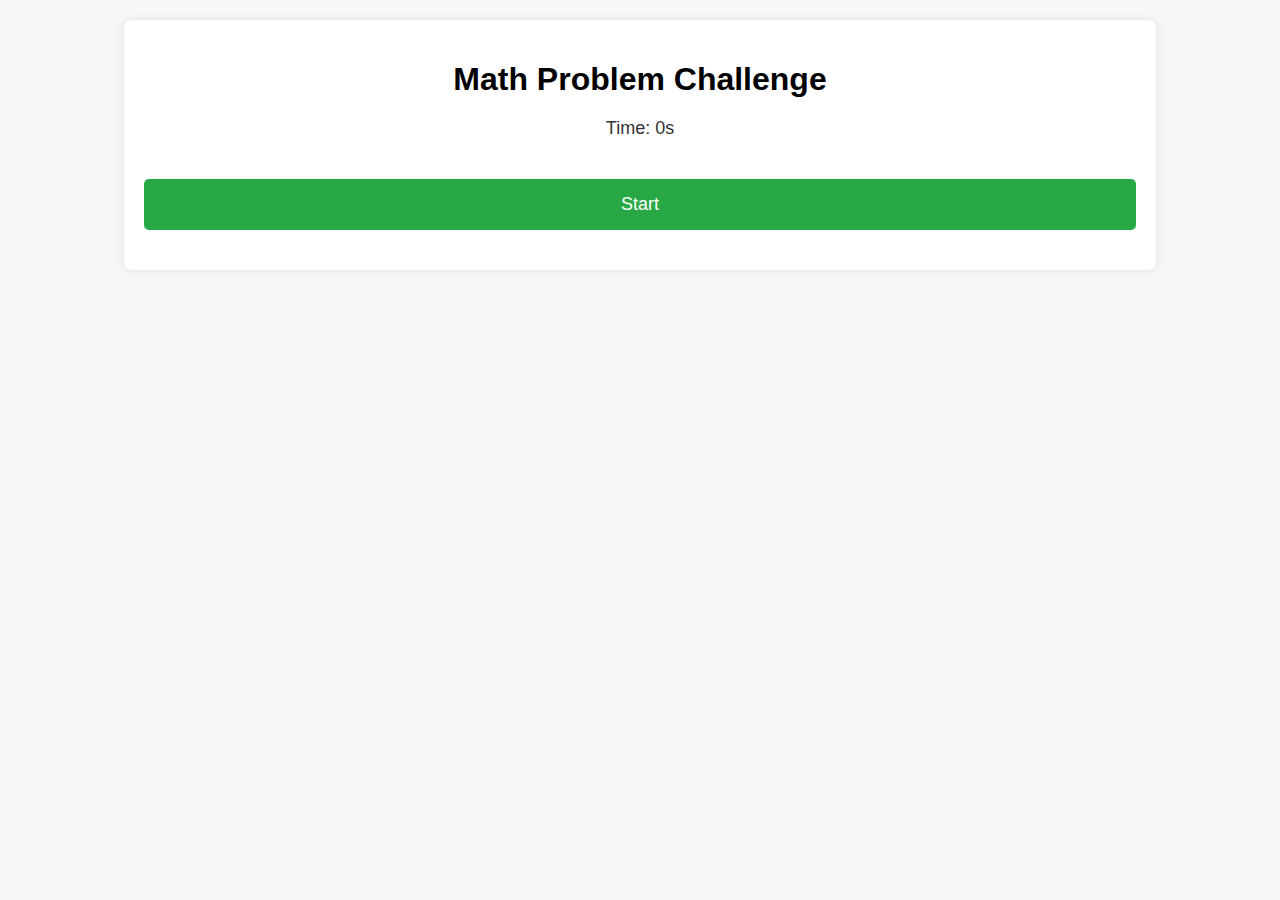
<file: index.html>
<!DOCTYPE html>
<html lang="en">
<head>
    <meta charset="UTF-8">
    <meta name="viewport" content="width=device-width, initial-scale=1.0">
    <title>Math Problem Challenge</title>
    <link rel="stylesheet" href="styles.css">
</head>
<body>
    <div class="container">
        <h1>Math Problem Challenge</h1>
        <div id="timer">Time: 0s</div>

        <button id="start-button" onclick="startChallenge()">Start</button>

        <div class="problem-container" id="problem-container" style="display: none;"></div>

        <button id="submit-button" onclick="checkAnswers()" style="display: none;">Submit Answers</button>
        <div id="result"></div>
        
        <div id="wrong-answers" style="display: none;">
            <h3>Incorrect Answers:</h3>
            <div class="wrong-answers-container"></div>
        </div>

        <button id="restart-button" onclick="restartChallenge()" style="display: none;">Restart</button>
    </div>

    <script src="app.js"></script>
</body>
</html>
</file>
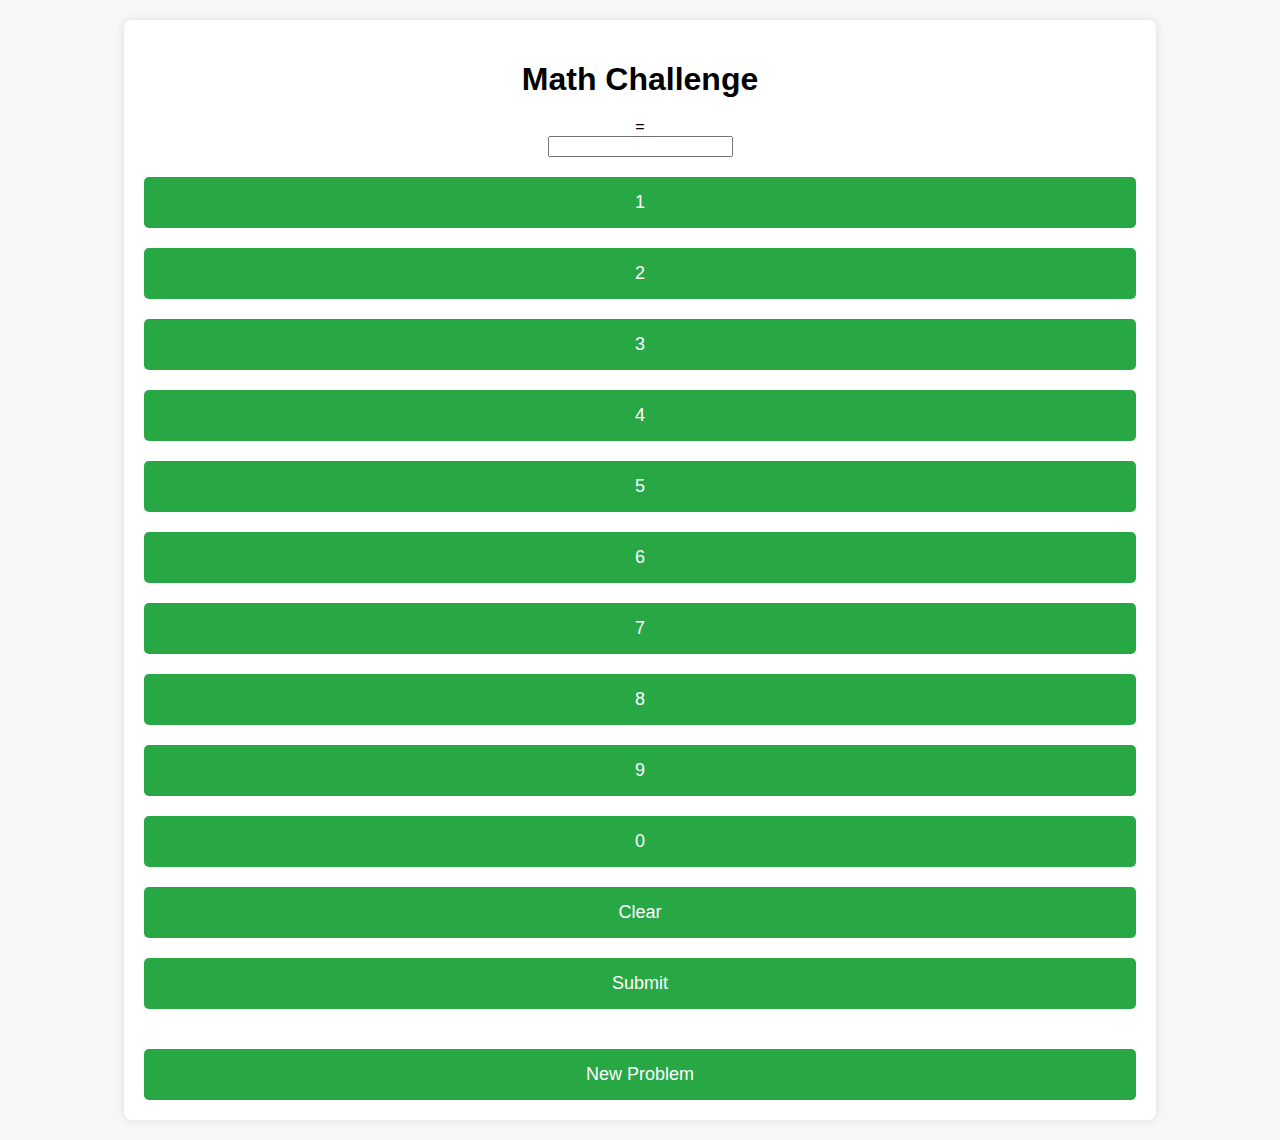
<file: Home.html>
<!DOCTYPE html>
<html lang="en">
<head>
    <meta charset="UTF-8">
    <meta name="viewport" content="width=device-width, initial-scale=1.0">
    <title>Math Web App</title>
    <link rel="stylesheet" href="styles.css">
</head>
<body>
    <div class="container">
        <h1>Math Challenge</h1>
        <div class="problem">
            <span id="num1"></span> <span id="operator"></span> <span id="num2"></span> = 
            <input type="text" id="answer" readonly>
        </div>
        <div id="keypad">
            <!-- Keypad buttons -->
            <button onclick="appendNumber('1')">1</button>
            <button onclick="appendNumber('2')">2</button>
            <button onclick="appendNumber('3')">3</button>
            <button onclick="appendNumber('4')">4</button>
            <button onclick="appendNumber('5')">5</button>
            <button onclick="appendNumber('6')">6</button>
            <button onclick="appendNumber('7')">7</button>
            <button onclick="appendNumber('8')">8</button>
            <button onclick="appendNumber('9')">9</button>
            <button onclick="appendNumber('0')">0</button>
            <button onclick="clearAnswer()">Clear</button>
            <button onclick="checkAnswer()">Submit</button>
        </div>
        <div id="result"></div>
        <button onclick="generateProblem()">New Problem</button>
    </div>

    <script src="app.js"></script>
</body>
</html>
</file>
<file: styles.css>
body {
    font-family: Arial, sans-serif;
    background-color: #f7f7f7;
    padding: 20px;
    margin: 0;
}

.container {
    max-width: 80%;
    margin: 0 auto;
    background: #fff;
    padding: 20px;
    border-radius: 8px;
    box-shadow: 0 0 10px rgba(0, 0, 0, 0.1);
    text-align: center;
}

h1 {
    margin-bottom: 20px;
}

#timer {
    font-size: 18px;
    margin-bottom: 20px;
    color: #333;
}

.problem-container {
    display: grid;
    grid-template-columns: repeat(5, 1fr);
    gap: 10px;
    margin-bottom: 20px;
}

.problem {
    display: flex;
    flex-direction: column;
    align-items: center;
    font-size: 16px;
}

.expression {
    text-align: center;
}

.answer-input {
    width: 80px;
    text-align: center;
    padding: 5px;
    font-size: 16px;
}

button {
    width: 100%;
    padding: 15px;
    background-color: #28a745;
    color: #fff;
    border: none;
    border-radius: 5px;
    cursor: pointer;
    font-size: 18px;
    margin-top: 20px;
}

button:hover {
    background-color: #218838;
}

#result {
    margin-top: 20px;
}

#wrong-answers {
    margin-top: 20px;
}

.wrong-answers-container {
    display: flex;
    flex-wrap: wrap;
    gap: 10px;
    justify-content: center;
}

.wrong-answer {
    background: #f8d7da;
    color: #721c24;
    padding: 10px;
    border-radius: 5px;
    width: 80px;
    text-align: center;
}
</file>
